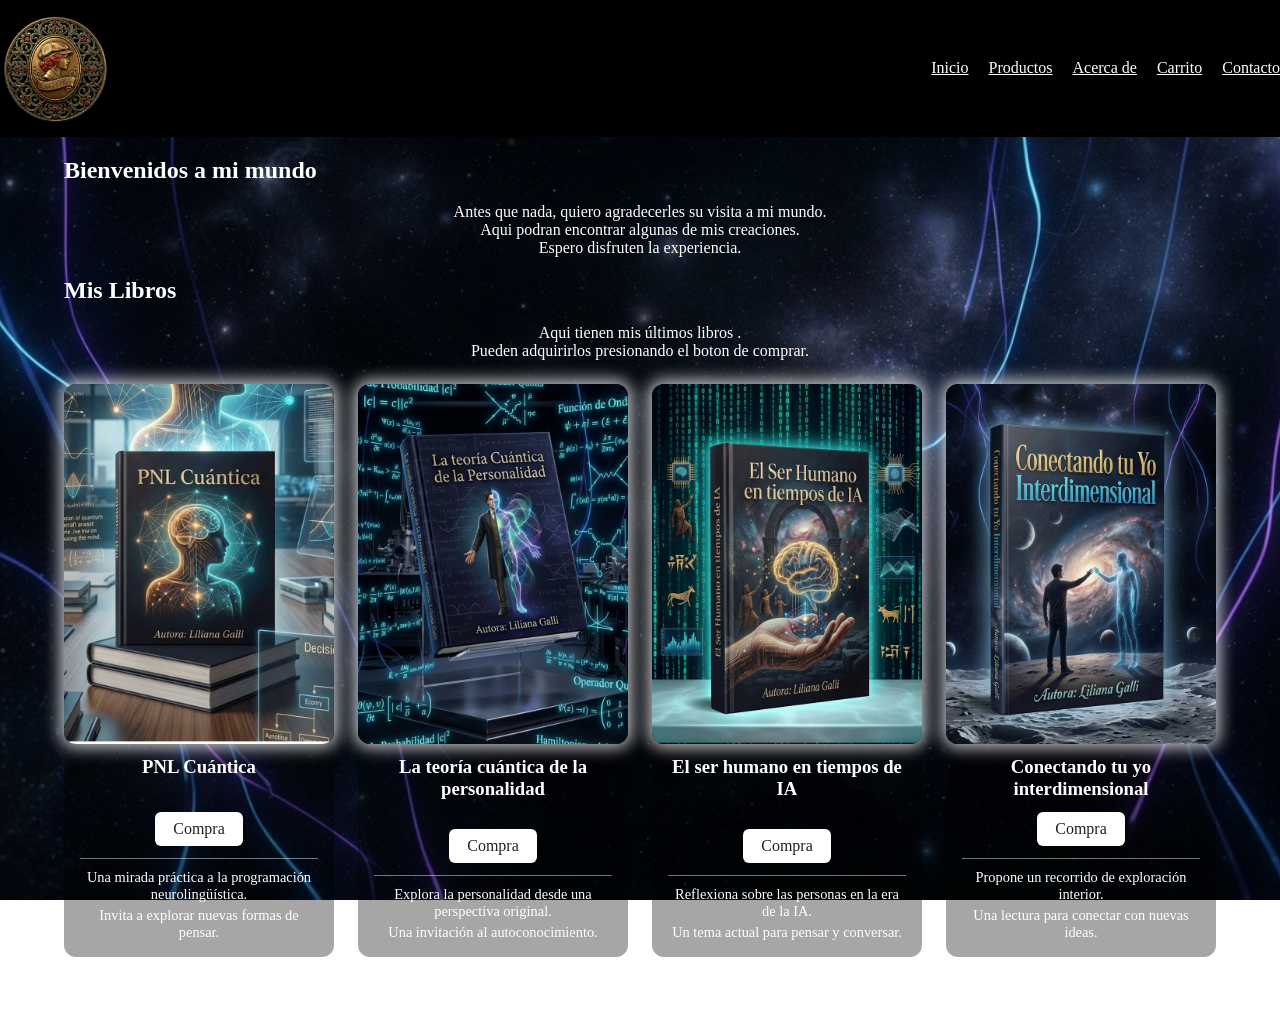
<file: 1 Li's_place/index.html>
<!DOCTYPE html>
<html lang="en">
<head>
    <meta charset="UTF-8">
    <meta name="viewport" content="width=device-width, initial-scale=1.0">
    <title>Li's PLace</title>
    <link rel="stylesheet" href="./css/index.css">
</head>
<body>
    <header class="site-header">
        <a class="site-logo" href="./index.html" aria-label="Li's Place - Inicio">
            <img src="./img/1 logo.png" alt="Li's Place">
        </a>
        <nav aria-label="Navegación principal">
            <ul>
                <li><a href="./index.html">Inicio</a></li>
                <li><a href="./pages/productos.html">Productos</a></li>
                <li><a href="./pages/about.html">Acerca de</a></li>
                   <li><a href="./pages/carrito.html">Carrito</a></li>
                <li><a href="./pages/contacto.html">Contacto</a></li>
            </ul>
        </nav>
    </header>
    <main>
        <section>
            <h1> Bienvenidos a mi mundo </h1>
            <p>
                Antes que nada, quiero agradecerles su visita a mi mundo.<br>
                Aqui podran encontrar algunas de mis creaciones.<br>
                Espero disfruten la experiencia.
            </p>
        </section>

        <section> 
            <h2> Mis Libros </h2>
            <p> 
                Aqui tienen mis últimos libros .<br>
                Pueden adquirirlos presionando el boton de comprar.<br>
            </p>
            <div class="books-grid">
                <article class="book-card">
                    <img src="./img/1v pnl.png" alt="Portada del libro PNL Cuántica">
                    <h3>PNL Cuántica</h3>
                    <a class="buy-button" href="./pages/carrito.html">Compra</a>
                    <div class="book-review" aria-label="Reseña">
                        <p>Una mirada práctica a la programación neurolingüística.</p>
                        <p>Invita a explorar nuevas formas de pensar.</p>
                    </div>
                </article>
                <article class="book-card">
                    <img src="./img/1v teoria.png" alt="Portada del libro La teoría cuántica de la personalidad">
                    <h3>La teoría cuántica de la personalidad</h3>
                    <a class="buy-button" href="./pages/carrito.html">Compra</a>
                    <div class="book-review" aria-label="Reseña">
                        <p>Explora la personalidad desde una perspectiva original.</p>
                        <p>Una invitación al autoconocimiento.</p>
                    </div>
                </article>
                <article class="book-card">
                    <img src="./img/1v el ser.png" alt="Portada del libro El ser humano en tiempos de IA">
                    <h3>El ser humano en tiempos de IA</h3>
                    <a class="buy-button" href="./pages/carrito.html">Compra</a>
                    <div class="book-review" aria-label="Reseña">
                        <p>Reflexiona sobre las personas en la era de la IA.</p>
                        <p>Un tema actual para pensar y conversar.</p>
                    </div>
                </article>
                <article class="book-card">
                    <img src="./img/1v Conectando.png" alt="Portada del libro Conectando tu yo interdimensional">
                    <h3>Conectando tu yo interdimensional</h3>
                    <a class="buy-button" href="./pages/carrito.html">Compra</a>
                    <div class="book-review" aria-label="Reseña">
                        <p>Propone un recorrido de exploración interior.</p>
                        <p>Una lectura para conectar con nuevas ideas.</p>
                    </div>
                </article>
            </div>
        </section>
    </main>
    <footer> <p style="text-align: center;"> Creado por Lili. <br>
    Contacto: lilianagalli@lzconsultora.com</p>
    </footer>

</body>
</html>
</file>
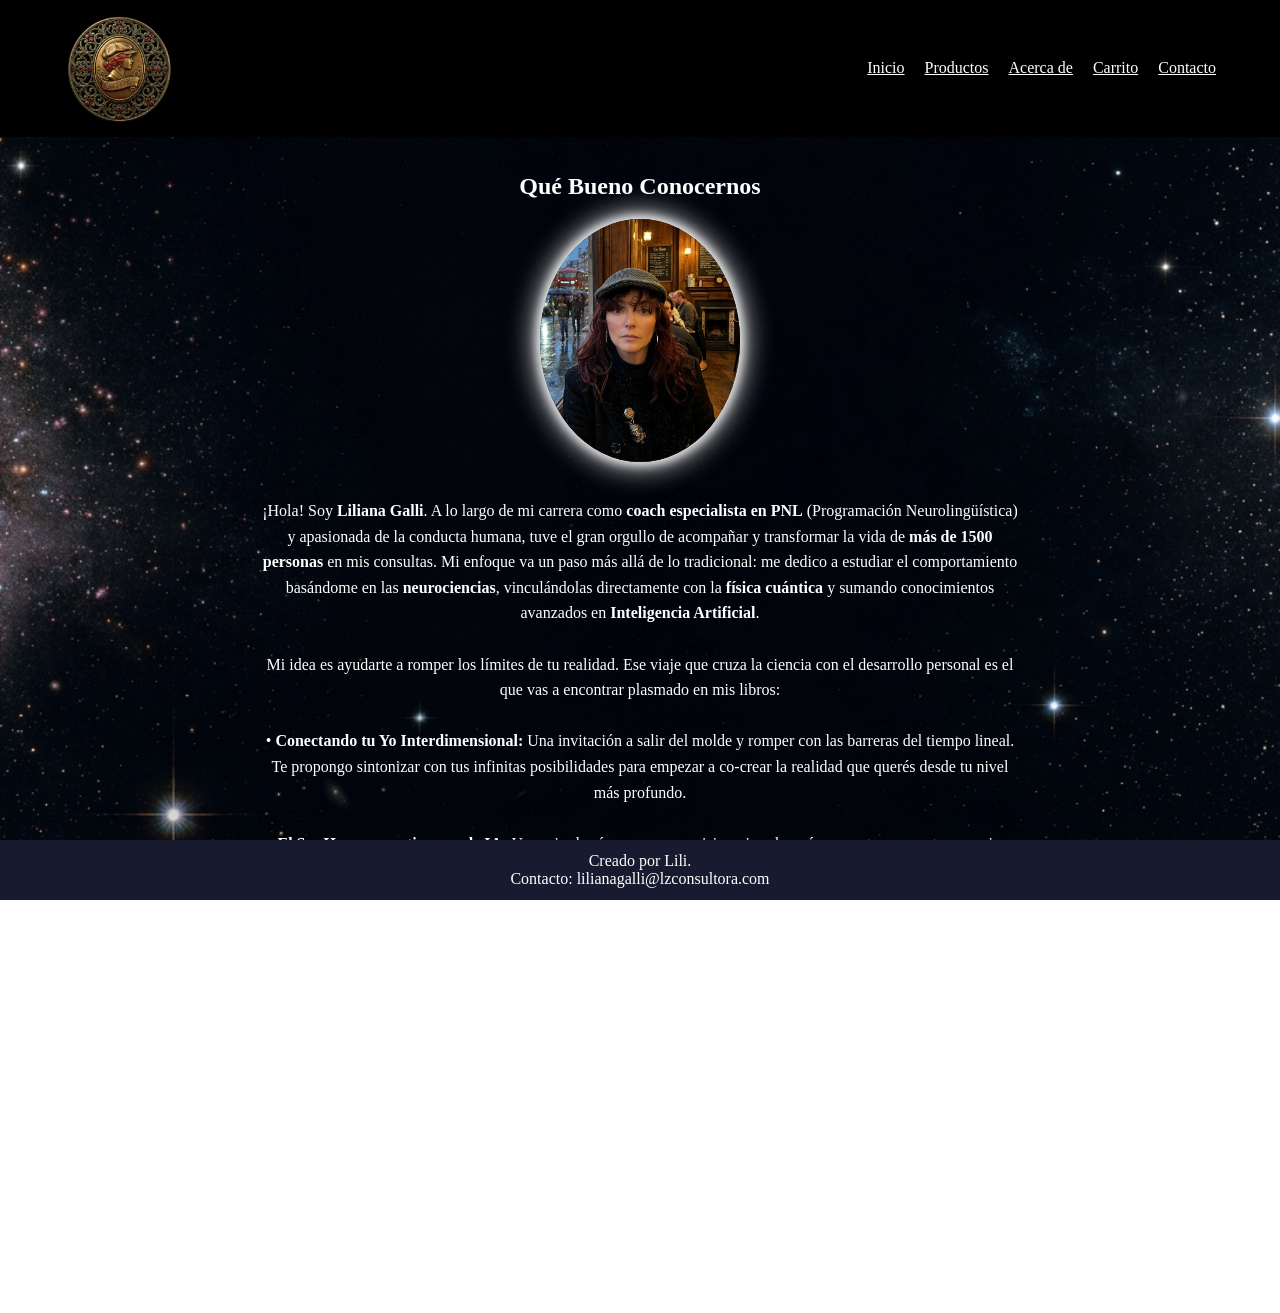
<file: 1 Li's_place/pages/about.html>
<!DOCTYPE html>
<html lang="en">
<head>
    <meta charset="UTF-8">
    <meta name="viewport" content="width=device-width, initial-scale=1.0">
    <title>Li's PLace</title>
    <link rel="stylesheet" href="../css/styles.css">
</head>
<body>
    <header class="site-header">
        <a class="site-logo" href="../index.html" aria-label="Li's Place - Inicio">
            <img src="../img/1 logo.png" alt="Li's Place">
        </a>
        <nav aria-label="Navegación principal">
            <ul>
                <li><a href="../index.html">Inicio</a></li>
                <li><a href="productos.html">Productos</a><br></li>
                <li><a href="about.html">Acerca de</a></li>
                <li><a href="carrito.html">Carrito</a></li>  
                <li><a href="contacto.html">Contacto</a></li>
            </ul>
        </nav>
    </header>
    </header>
    <main class="about-page">
        <section>
            <h1> Qué Bueno Conocernos </h1>
            <img class="about-portrait" src="../img/yo cafe.png" alt="Autora: Lili Galli">
        <p style="text-align: center; font-family: 'Comic Sans MS', cursive; line-height: 1.6; max-width: 800px; margin: 0 auto; padding: 20px;">
    ¡Hola! Soy <strong>Liliana Galli</strong>. A lo largo de mi carrera como <strong>coach especialista en PNL</strong> (Programación Neurolingüística) y apasionada de la conducta humana, tuve el gran orgullo de acompañar y transformar la vida de <strong>más de 1500 personas</strong> en mis consultas. Mi enfoque va un paso más allá de lo tradicional: me dedico a estudiar el comportamiento basándome en las <strong>neurociencias</strong>, vinculándolas directamente con la <strong>física cuántica</strong> y sumando conocimientos avanzados en <strong>Inteligencia Artificial</strong>.<br><br>

    Mi idea es ayudarte a romper los límites de tu realidad. Ese viaje que cruza la ciencia con el desarrollo personal es el que vas a encontrar plasmado en mis libros:<br><br>

    • <strong>Conectando tu Yo Interdimensional:</strong> Una invitación a salir del molde y romper con las barreras del tiempo lineal. Te propongo sintonizar con tus infinitas posibilidades para empezar a co-crear la realidad que querés desde tu nivel más profundo.<br><br>

    • <strong>El Ser Humano en tiempos de IA:</strong> Una mirada súper cercana y visionaria sobre cómo mantener nuestra esencia y potenciar nuestra empatía en plena era hipertecnológica. Es una guía para liderar tu mente y usar la tecnología como un espejo de nuestra propia evolución.<br><br>

    • <strong>La teoría Cuántica de la Personalidad:</strong> Acá entrelazo la ciencia cuántica con la psicología del ser. Te muestro cómo tu campo vibratorio, tus pensamientos y tus creencias van moldeando tu identidad y todo lo que te rodea.<br><br>

    • <strong>PNL Cuántica:</strong> El puente definitivo donde unifico las herramientas de la Programación Neurolingüística con la energía universal. Te comparto estrategias prácticas para reprogramar tu mente subconsciente a nivel celular y dar, de una vez por todas, un verdadero salto cuántico en tu bienestar.<br><br>

    Cada uno de estos libros refleja mis años de estudio, la experiencia real con mis consultantes en el día a día y mi compromiso total con la evolución humana. Te invito a meterte de lleno en estas páginas y a transformar tu mente para empezar a dominar tu universo.
</p>


    </main>
    <footer><p> Creado por Lili. <br>
    Contacto: lilianagalli@lzconsultora.com</p>
    </footer>

</body>
</html>
</file>
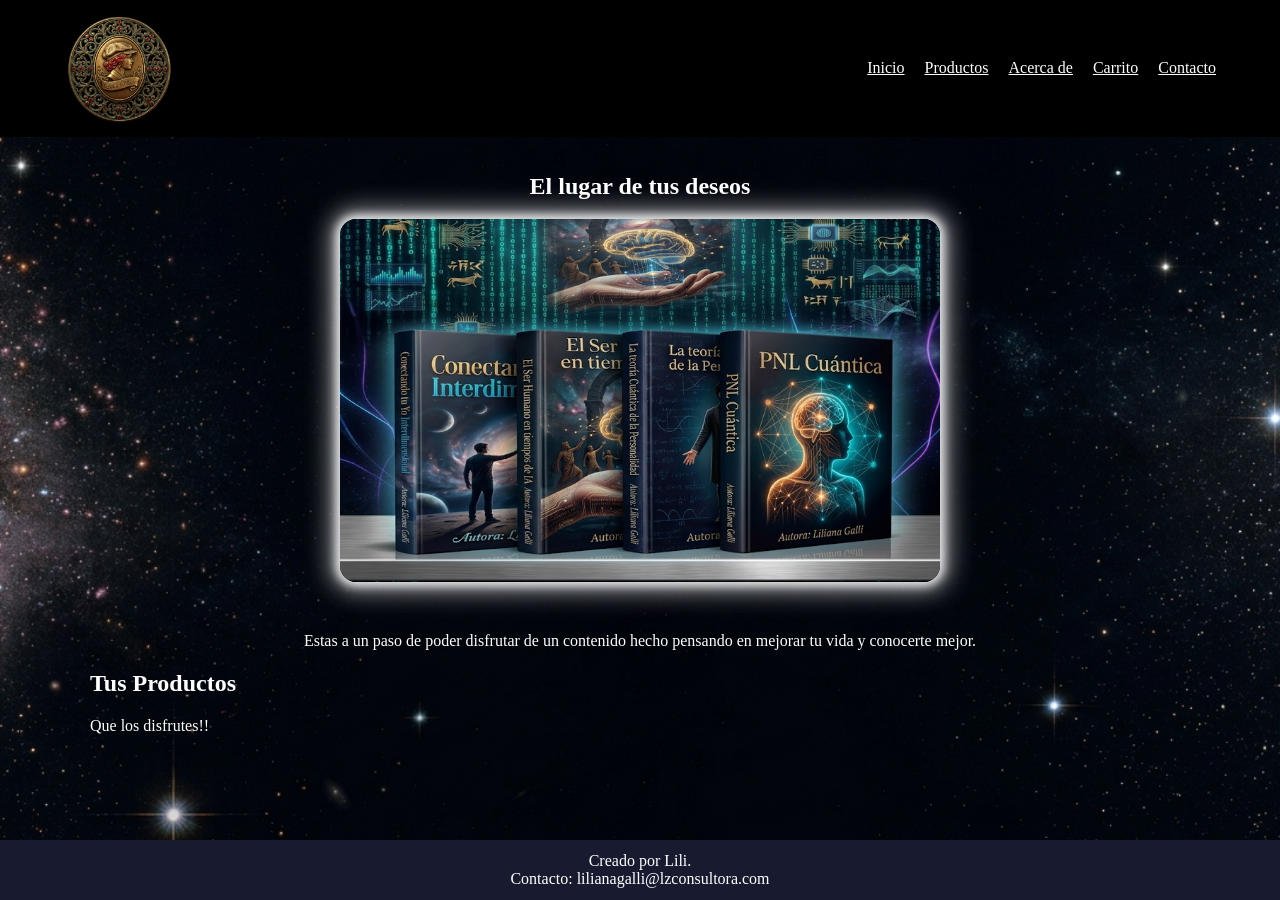
<file: 1 Li's_place/pages/carrito.html>
<!DOCTYPE html>
<html lang="en">
<head>
    <meta charset="UTF-8">
    <meta name="viewport" content="width=device-width, initial-scale=1.0">
    <title>Li's PLace</title>
    <link rel="stylesheet" href="../css/styles.css">
</head>
<body>
    <header class="site-header">
        <a class="site-logo" href="../index.html" aria-label="Li's Place - Inicio">
            <img src="../img/1 logo.png" alt="Li's Place">
        </a>
        <nav aria-label="Navegación principal">
            <ul>
                <li><a href="../index.html">Inicio</a></li>
                <li><a href="productos.html">Productos</a></li>
                <li><a href="about.html">Acerca de</a></li>
                <li><a href="carrito.html">Carrito</a></li> 
                <li><a href="contacto.html">Contacto</a></li>
            </ul>
        </nav>
    </header>
    </header>
    <main>
        <section>
            <h1> El lugar de tus deseos</h1>
            <img id="carrito-imagen" src="../img/1 carrusel.png" alt="Libros de Lili Galli" style="display: block; margin: 0 auto 50px auto;">
            <p style="text-align: center;"> Estas a un paso de poder disfrutar de un contenido hecho pensando en mejorar tu vida y conocerte mejor.</p>
        </section>

        <section> 
            <h2> Tus Productos </h2>
            <p> Que los disfrutes!!</p>
        </section>
    </main>
    <footer> <p> Creado por Lili. <br>
    Contacto: lilianagalli@lzconsultora.com</p>
    </footer>

</body>
</html>
</file>
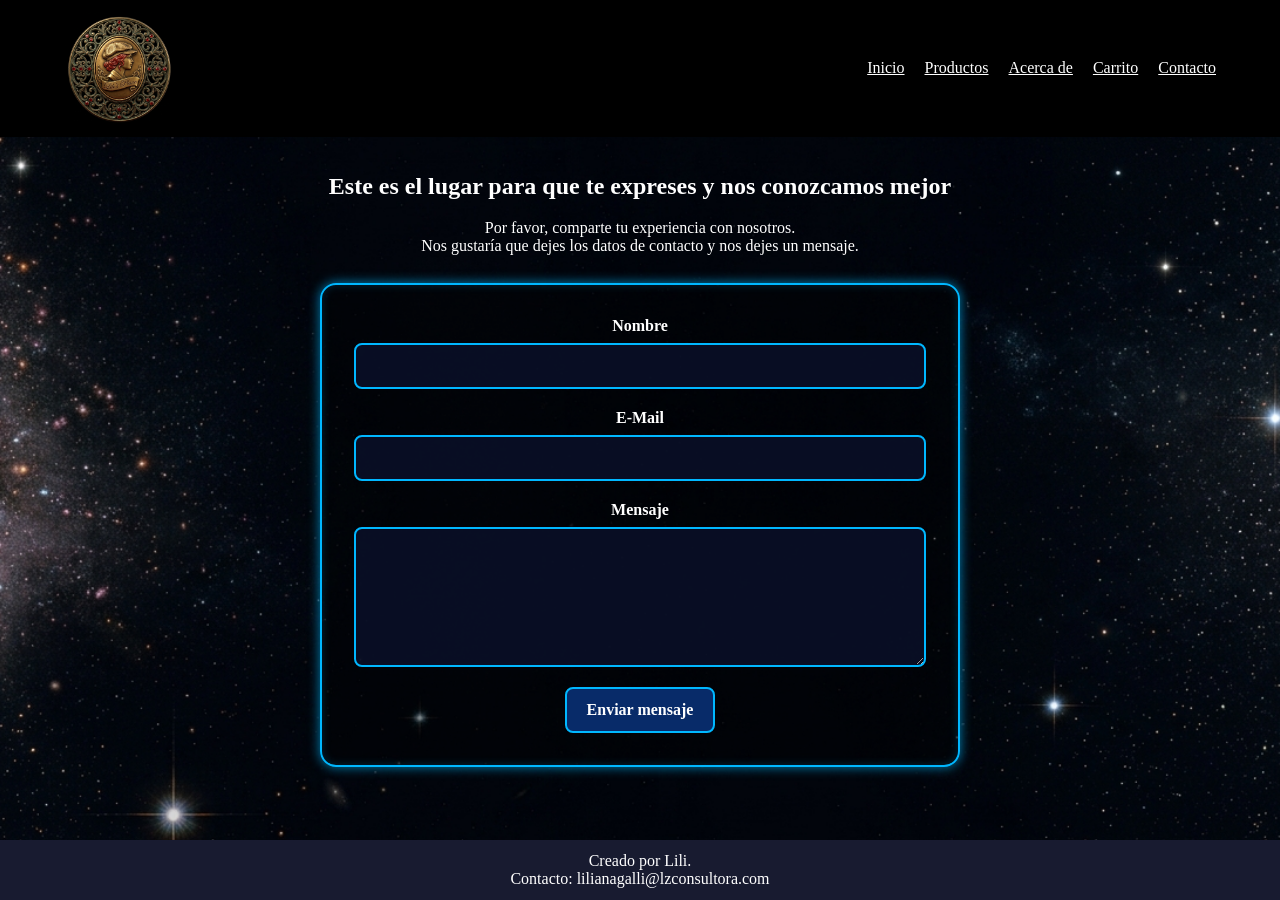
<file: 1 Li's_place/pages/contacto.html>
<!DOCTYPE html>
<html lang="es">
<head>
    <meta charset="UTF-8">
    <meta name="viewport" content="width=device-width, initial-scale=1.0">
    <title>Li's PLace</title>
    <link rel="stylesheet" href="../css/styles.css">
</head>
<body>
    <header class="site-header">
        <a class="site-logo" href="../index.html" aria-label="Li's Place - Inicio">
            <img src="../img/1 logo.png" alt="Li's Place">
        </a>
        <nav aria-label="Navegación principal">
            <ul>
                <li><a href="../index.html">Inicio</a></li>
                <li><a href="productos.html">Productos</a></li>
                <li><a href="about.html">Acerca de</a></li>
                <li><a href="carrito.html">Carrito</a></li> 
                <li><a href="contacto.html">Contacto</a></li>
            </ul>
        </nav>
    </header>
    <main>
        <section class="contact-section">
            <h2>Este es el lugar para que te expreses y nos conozcamos mejor</h2>
             
            <p> Por favor, comparte tu experiencia con nosotros.<br>
            Nos gustaría que dejes los datos de contacto y nos dejes un mensaje.</p>
            <form class="contact-form" action="https://formspree.io/f/mgaozrbw" method="POST">
                <div class="form-field">
                    <label for="contact-name">Nombre</label>
                    <input id="contact-name" name="name" type="text" autocomplete="name" required>
                </div>
                <div class="form-field">
                    <label for="contact-email">E-Mail</label>
                    <input id="contact-email" name="email" type="email" autocomplete="email" required>
                </div>
                <div class="form-field">
                    <label for="contact-message">Mensaje</label>
                    <textarea id="contact-message" name="message" rows="6" required></textarea>
                </div>
                <button type="submit">Enviar mensaje</button>
            </form>
        </section>
    </main>
    <footer> <p> Creado por Lili. <br>
    Contacto: lilianagalli@lzconsultora.com</p>
    </footer>

</body>
</html>
</file>
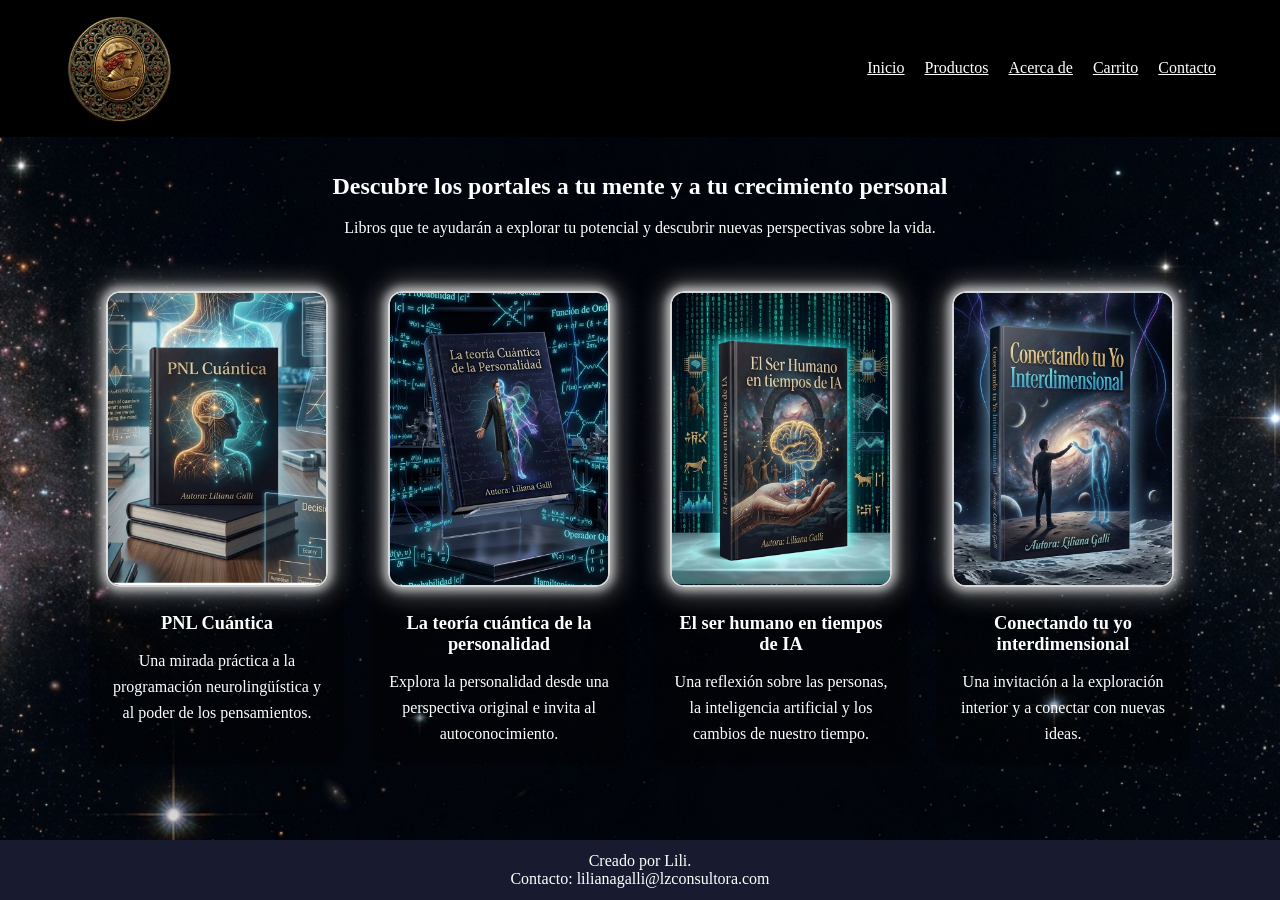
<file: 1 Li's_place/pages/productos.html>
<!DOCTYPE html>
<html lang="es">
<head>
    <meta charset="UTF-8">
    <meta name="viewport" content="width=device-width, initial-scale=1.0">
    <title>Li's PLace</title>
    <link rel="stylesheet" href="../css/styles.css">
    <link rel="stylesheet" href="../css/imagenes.css">
</head>
<body class="products-body">
    <header class="site-header">
        <a class="site-logo" href="../index.html" aria-label="Li's Place - Inicio">
            <img src="../img/1 logo.png" alt="Li's Place">
        </a>
        <nav aria-label="Navegación principal">
            <ul>
                <li><a href="../index.html">Inicio</a></li>
                <li><a href="productos.html">Productos</a></li>
                <li><a href="about.html">Acerca de</a></li>
                <li><a href="carrito.html">Carrito</a></li> 
                <li><a href="contacto.html">Contacto</a></li>
            </ul>
        </nav>
    </header>
    <main class="products-page">
        <section class="products-intro">
            <h1>Descubre los portales a tu mente y a tu crecimiento personal</h1>
            <p>Libros que te ayudarán a explorar tu potencial y descubrir nuevas perspectivas sobre la vida.</p>
        </section>

        <section class="product-grid" aria-label="Libros disponibles">
            <article class="product-card">
                <img src="../img/1v pnl.png" alt="Portada del libro PNL Cuántica">
                <h2>PNL Cuántica</h2>
                <p>Una mirada práctica a la programación neurolingüística y al poder de los pensamientos.</p>
            </article>
            <article class="product-card">
                <img src="../img/1v teoria.png" alt="Portada del libro La teoría cuántica de la personalidad">
                <h2>La teoría cuántica de la personalidad</h2>
                <p>Explora la personalidad desde una perspectiva original e invita al autoconocimiento.</p>
            </article>
            <article class="product-card">
                <img src="../img/1v el ser.png" alt="Portada del libro El ser humano en tiempos de IA">
                <h2>El ser humano en tiempos de IA</h2>
                <p>Una reflexión sobre las personas, la inteligencia artificial y los cambios de nuestro tiempo.</p>
            </article>
            <article class="product-card">
                <img src="../img/1v Conectando.png" alt="Portada del libro Conectando tu yo interdimensional">
                <h2>Conectando tu yo interdimensional</h2>
                <p>Una invitación a la exploración interior y a conectar con nuevas ideas.</p>
            </article>
        </section>
    </main>
    <footer> <p> Creado por Lili. <br>
    Contacto: lilianagalli@lzconsultora.com</p>
    </footer>

</body>
</html>
</file>
<file: 1 Li's_place/css/index.css>
body {
    margin: 0;
    padding-right: clamp(20px, 5vw, 64px);
    padding-left: clamp(20px, 5vw, 64px);
    font-family: "Comic Sans MS", "Comic Sans", cursive;
    color: white;
    background-image: url("../img/1 fondo.jpg");
    background-size: cover;
    background-position: center top;
    background-repeat: no-repeat;
    background-attachment: fixed;
}

header.site-header {
    position: relative;
    left: 50%;
    display: flex;
    align-items: center;
    justify-content: space-between;
    gap: 24px;
    width: 100vw;
    max-width: none;
    margin: 0;
    padding: 12px clamp(20px, 5vw, 64px);
    transform: translateX(-50%);
    background: #000;
}

.site-logo {
    display: flex;
    flex: 0 0 auto;
    align-items: center;
}

.site-logo img {
    display: block;
    width: clamp(64px, 9vw, 112px);
    height: auto;
}

.site-header nav {
    flex: 1;
}

.site-header nav ul {
    flex-wrap: wrap;
    justify-content: flex-end;
    margin: 0;
}

.site-header nav a {
    color: #fff;
}

@media (max-width: 680px) {
    header.site-header {
        flex-direction: column;
        gap: 10px;
    }

    .site-header nav {
        width: 100%;
    }

    .site-header nav ul {
        justify-content: center;
        gap: 10px 16px;
    }
}

main p {
    text-align: center;
}

nav ul {
    display: flex;
    flex-wrap: wrap;
    justify-content: center;
    gap: 20px;
    margin: 0;
    list-style: none;
    padding: 0;
}

.books-grid {
    display: flex;
    flex-wrap: wrap;
    justify-content: center;
    gap: 24px;
    margin-top: 24px;
}

.book-card {
    display: flex;
    flex-direction: column;
    align-items: center;
    gap: 12px;
    flex: 1 1 calc(25% - 18px);
    min-width: 0;
    max-width: 320px;
    padding-bottom: 16px;
    text-align: center;
    background: rgb(0 0 0 / 35%);
    border-radius: 12px;
}

.book-card img {
    width: 100%;
    aspect-ratio: 3 / 4;
    height: auto;
    display: block;
    object-fit: fill;
    border-radius: 12px;
    box-shadow: 0 0 16px 4px rgb(255 255 255 / 75%);
}

.book-card h3 {
    margin: 0 16px;
}

.buy-button {
    margin: auto 16px 0;
    padding: 8px 18px;
    color: #222;
    background: white;
    border-radius: 6px;
    text-decoration: none;
}

.book-review {
    display: grid;
    grid-template-columns: minmax(0, 1fr);
    gap: 4px;
    width: calc(100% - 32px);
    margin: 0 16px;
    padding-top: 10px;
    border-top: 1px solid rgb(255 255 255 / 45%);
    font-size: 0.9rem;
}

.book-review p {
    margin: 0;
}

@media (max-width: 800px) {
    .books-grid {
        gap: 20px;
    }

    .book-card {
        flex-basis: calc(50% - 10px);
    }
}

@media (max-width: 520px) {
    .books-grid {
        gap: 18px;
    }

    .book-card {
        flex-basis: 100%;
        width: min(100%, 360px);
    }
}
</file>
<file: 1 Li's_place/css/styles.css>
*,
*::before,
*::after {
    box-sizing: border-box;
}

html {
    min-height: 100%;
}

body {
    display: flex;
    flex-direction: column;
    min-height: 100vh;
    margin: 0;
    padding-right: clamp(20px, 5vw, 64px);
    padding-left: clamp(20px, 5vw, 64px);
    padding-bottom: 72px;
    color: #fff;
    font-family: "Comic Sans MS", "Comic Sans", cursive;
    background-image: url("../img/2 fondo.jpg");
    background-position: center top;
    background-repeat: no-repeat;
    background-size: cover;
    background-attachment: fixed;
}

h1 {
    font-family: "Lucida Handwriting", cursive;
    text-align: center;
}

h2 {
    font-family: "Lucida Calligraphy", cursive;
}

a {
    color: inherit;
}

header,
main {
    width: min(1100px, 100%);
    margin-right: auto;
    margin-left: auto;
}

header.site-header {
    position: relative;
    left: 50%;
    display: flex;
    align-items: center;
    justify-content: space-between;
    gap: 24px;
    width: 100vw;
    max-width: none;
    margin: 0;
    padding: 12px clamp(20px, 5vw, 64px);
    transform: translateX(-50%);
    background: #000;
}

.site-logo {
    display: flex;
    flex: 0 0 auto;
    align-items: center;
}

.site-logo img {
    display: block;
    width: clamp(64px, 9vw, 112px);
    height: auto;
}

.site-header nav {
    flex: 1;
}

.site-header nav ul {
    justify-content: flex-end;
    margin: 0;
}

.site-header nav a {
    color: #fff;
}

nav ul {
    display: flex;
    flex-wrap: wrap;
    justify-content: center;
    gap: 12px 20px;
    padding: 0;
    list-style: none;
}

main {
    flex: 1;
    padding: 16px 0 32px;
}

.contact-section {
    max-width: 760px;
    margin: 0 auto;
    text-align: center;
}

.contact-form {
    display: grid;
    gap: 20px;
    width: min(100%, 640px);
    margin: 28px auto 0;
    padding: clamp(20px, 4vw, 32px);
    text-align: center;
    border: 2px solid #00b7ff;
    border-radius: 16px;
    background: rgb(0 0 0 / 35%);
    box-shadow: 0 0 12px rgb(0 183 255 / 70%), inset 0 0 10px rgb(0 183 255 / 20%);
}

.form-field {
    display: grid;
    gap: 8px;
}

.form-field label {
    font-weight: 700;
    text-align: center;
}

.form-field input,
.form-field textarea {
    width: 100%;
    min-width: 0;
    padding: 12px;
    color: #fff;
    font: inherit;
    text-align: center;
    border: 2px solid #00b7ff;
    border-radius: 8px;
    background: rgb(10 16 40 / 85%);
}

.form-field textarea {
    min-height: 140px;
    resize: vertical;
}

.form-field input:focus,
.form-field textarea:focus {
    outline: 2px solid #fff;
    outline-offset: 2px;
}

.contact-form button {
    justify-self: center;
    padding: 12px 20px;
    color: #fff;
    font: inherit;
    font-weight: 700;
    text-align: center;
    border: 2px solid #00b7ff;
    border-radius: 8px;
    background: #082b69;
    cursor: pointer;
}

.contact-form button:hover {
    background: #004caa;
}

.about-page {
    text-align: center;
}

.about-portrait {
    display: block;
    width: 200px;
    max-width: 100%;
    height: auto;
    margin: 16px auto;
    border-radius: 50%;
    box-shadow: 0 0 10px 4px rgb(255 255 255 / 85%), 0 0 24px 10px rgb(255 255 255 / 55%);
}

#carrito-imagen {
    display: block;
    width: min(100%, 600px);
    height: auto;
    margin: 16px auto;
    border-radius: 16px;
    box-shadow: 0 0 10px 4px rgb(255 255 255 / 85%), 0 0 24px 10px rgb(255 255 255 / 55%);
}

.books-grid {
    display: grid;
    grid-template-columns: repeat(4, minmax(0, 1fr));
    gap: 24px;
    margin-top: 24px;
}

.book-card {
    display: flex;
    flex-direction: column;
    align-items: center;
    gap: 12px;
    overflow: hidden;
    text-align: center;
    background: rgb(0 0 0 / 35%);
    border-radius: 12px;
}

.book-card img {
    display: block;
    width: 100%;
    height: auto;
    border-radius: 12px 12px 0 0;
    box-shadow: 0 0 16px 4px rgb(255 255 255 / 75%);
}

.book-card h3 {
    margin: 0 16px;
}

.buy-button {
    margin: auto 16px 16px;
    padding: 8px 18px;
    color: #fff;
    background: #181b30;
    border-radius: 6px;
    text-decoration: none;
}

footer {
    position: fixed;
    z-index: 1;
    right: 0;
    bottom: 0;
    left: 0;
    padding: 12px 16px;
    color: #fff;
    text-align: center;
    background: #181b30;
}

footer p {
    margin: 0;
}

@media (max-width: 680px) {
    header.site-header {
        flex-direction: column;
        gap: 10px;
    }

    .site-header nav {
        width: 100%;
    }

    .site-header nav ul {
        justify-content: center;
    }
}

@media (max-width: 800px) {
    .books-grid {
        grid-template-columns: repeat(2, minmax(0, 1fr));
    }
}

@media (max-width: 520px) {
    nav ul {
        gap: 10px 16px;
    }

    .contact-form {
        gap: 16px;
    }

    .contact-form button {
        justify-self: center;
    }

    .books-grid {
        grid-template-columns: 1fr;
    }

    .book-card {
        width: min(100%, 360px);
        justify-self: center;
    }
}
</file>
<file: 1 Li's_place/css/imagenes.css>
.products-page {
    text-align: center;
}

.products-body h1 {
    color: #fff;
    font-family: "Lucida Calligraphy", cursive;
}

.products-body {
    color: #fff;
    font-family: "Comic Sans MS", "Comic Sans", cursive;
}

.products-page,
.products-page p,
.products-page h2 {
    color: #fff;
    font-family: "Comic Sans MS", "Comic Sans", cursive;
}

.products-intro {
    max-width: 760px;
    margin: 0 auto 36px;
}

.product-grid {
    display: grid;
    grid-template-columns: repeat(4, minmax(0, 1fr));
    gap: 28px;
    align-items: stretch;
}

.product-card {
    display: flex;
    flex-direction: column;
    align-items: center;
    gap: 14px;
    min-width: 0;
    padding: 18px 16px;
    text-align: center;
    background: rgb(0 0 0 / 35%);
    border-radius: 14px;
}

.product-card img {
    display: block;
    width: min(100%, 240px);
    aspect-ratio: 3 / 4;
    height: auto;
    margin: 0 auto 12px;
    object-fit: cover;
    border: 2px solid rgb(255 255 255 / 85%);
    border-radius: 14px;
    box-shadow: 0 0 10px 4px rgb(255 255 255 / 65%), 0 0 24px 8px rgb(255 255 255 / 35%);
}

.product-card h2 {
    margin: 0;
    font-size: 1.15rem;
}

.product-card p {
    margin: 0;
    line-height: 1.6;
}

@media (max-width: 900px) {
    .product-grid {
        grid-template-columns: repeat(2, minmax(0, 1fr));
        gap: 22px;
    }
}

@media (max-width: 520px) {
    .product-grid {
        grid-template-columns: minmax(0, 1fr);
        gap: 20px;
    }

    .product-card {
        width: min(100%, 360px);
        justify-self: center;
    }
}
</file>
